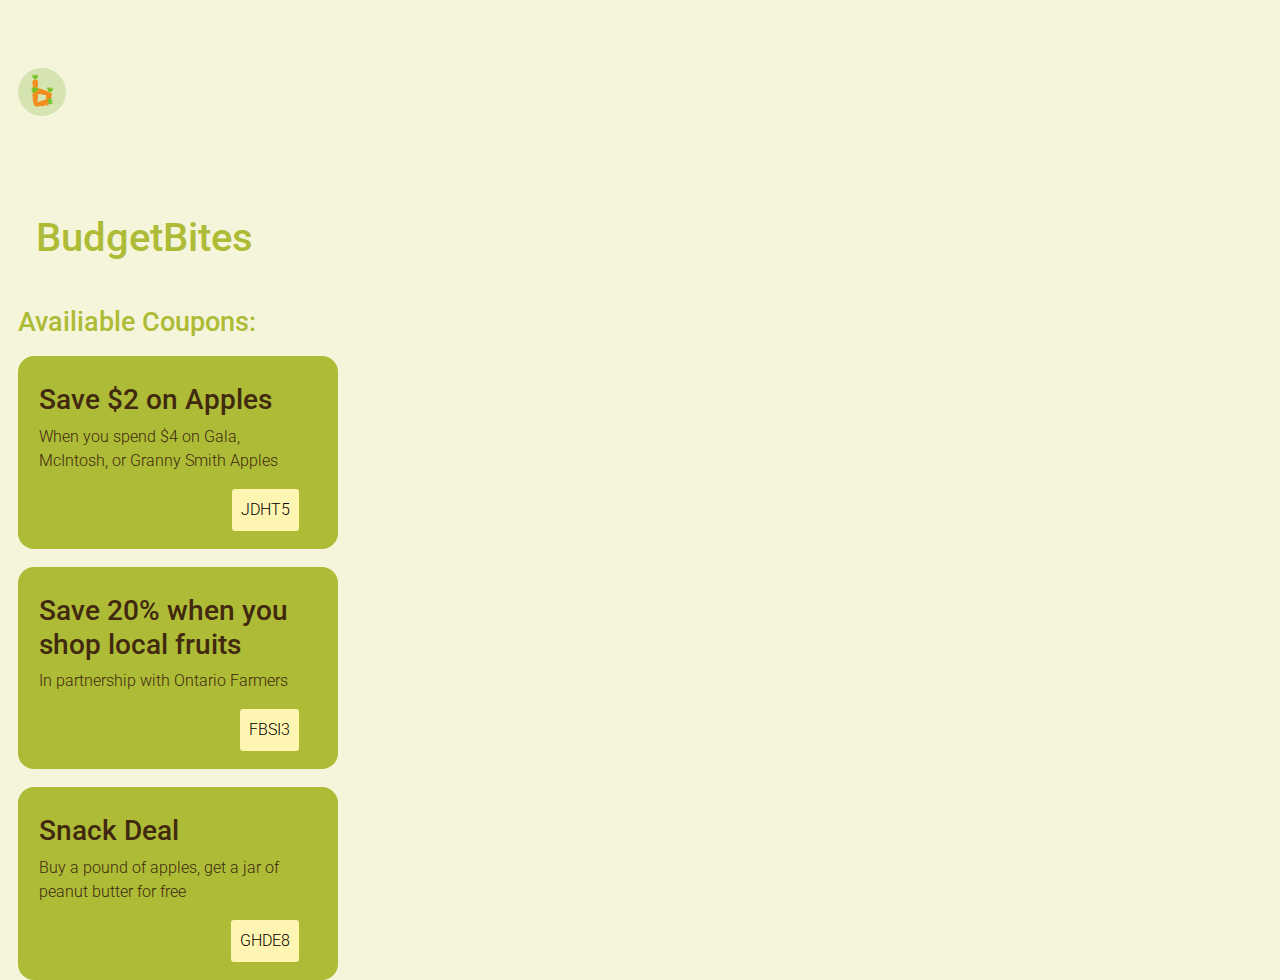
<file: BudgetBites/ChromeEXT/index.html>
<!DOCTYPE html>
<html lang="en">

<head>
    <meta charset="UTF-8">
    <meta http-equiv="X-UA-Compatible" content="IE=edge">
    <meta name="viewport" content="width=device-width, initial-scale=1.0">
    <title>BudgetBites</title>

    <link rel="stylesheet" href="style.css" />

    <link href="https://cdn.jsdelivr.net/npm/bootstrap@5.3.3/dist/css/bootstrap.min.css" rel="stylesheet" integrity="sha384-QWTKZyjpPEjISv5WaRU9OFeRpok6YctnYmDr5pNlyT2bRjXh0JMhjY6hW+ALEwIH" crossorigin="anonymous">

    <link rel="preconnect" href="https://fonts.googleapis.com">
    <link rel="preconnect" href="https://fonts.gstatic.com" crossorigin>
    <link href="https://fonts.googleapis.com/css2?family=Roboto:ital,wght@0,100;0,300;0,400;0,500;0,700;0,900;1,100;1,300;1,400;1,500;1,700;1,900&display=swap" rel="stylesheet">
    
</head>

<body>
    <header style="font-size: 10vh; color: #AEBB36; margin: 2vh;">
        <img style="display: inline-block;" src="images/logo - 48.png"><h1 style="display: inline-block; padding: 2vh;">BudgetBites</h1>
    </header>
        <h2 style="font-size: 3vh; color: #AEBB36; margin: 2vh;">Availiable Coupons:</h2>

        <style>
           .coupons{
            margin: 2vh;
           } 

           * {
            font-family: "Roboto", sans-serif;
            font-weight: 300;  
            }

            .coupon-title {
                padding-left: 1vh;
            }
             body{
                background-color: beige;
             }
        </style>

        <div class="container coupons">
            <div class="row row-cols-2">
              <div class="col-11 coupon-text">
                <h3 class="coupon-title">Save $2 on Apples</h3>
                <p class="coupon-title">When you spend $4 on Gala, McIntosh, or Granny Smith Apples</p>
                <button class="coupon-button">JDHT5</button>
                </div>
            </div>
        </div>

        <div class="container coupons">
            <div class="row row-cols-2">
              <div class="col-11 coupon-text">
                <h3 class="coupon-title">Save 20% when you shop local fruits</h3>
                <p class="coupon-title">In partnership with Ontario Farmers</p>
                <button class="coupon-button">FBSI3</button>
              </div>
            </div>
        </div>

        <div class="container coupons">
            <div class="row row-cols-2">
              <div class="col-11 coupon-text">
                <h3 class="coupon-title">Snack Deal</h3>
                <p class="coupon-title">Buy a pound of apples, get a jar of peanut butter for free</p>
                <button class="coupon-button">GHDE8</button>

              </div>
            </div>
        </div>

    <script src="https://cdn.jsdelivr.net/npm/bootstrap@5.3.3/dist/js/bootstrap.bundle.min.js" integrity="sha384-YvpcrYf0tY3lHB60NNkmXc5s9fDVZLESaAA55NDzOxhy9GkcIdslK1eN7N6jIeHz" crossorigin="anonymous"></script>
</body>
</html>
</file>
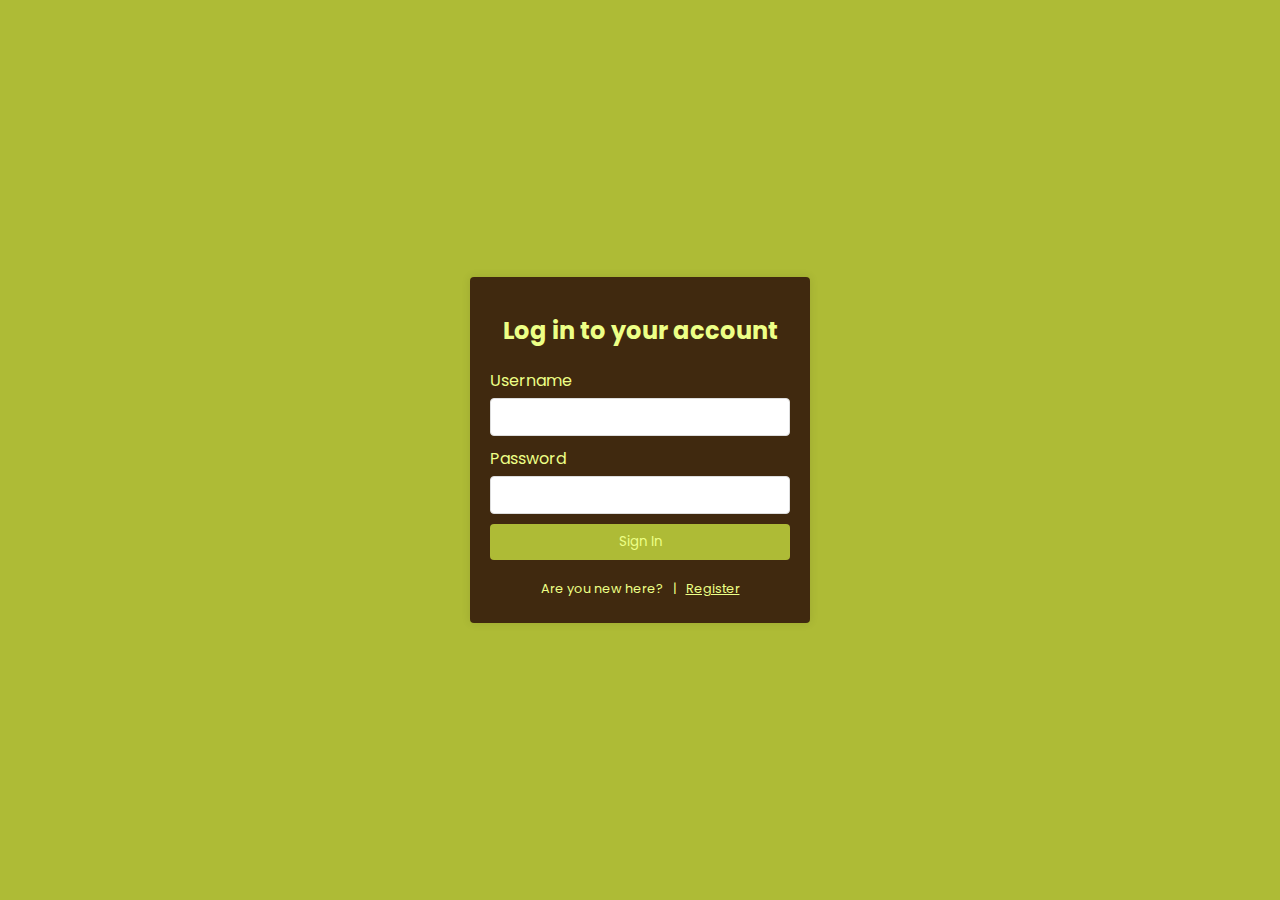
<file: BudgetBites/main.html>
<!DOCTYPE html>
<html lang="en">
<head>
    <meta charset="UTF-8">
    <meta name="viewport" content="width=device-width, initial-=1.0">
    <title>BudgetBites Login</title>
    <link rel="stylesheet" href="styles2.css">
    <link href="https://fonts.googleapis.com/css2?family=Poppins&display=swap" rel="stylesheet">
    <script>
        function validateLogin() {
            var username = document.getElementById('username').value;
            var password = document.getElementById('password').value;

            // Retrieve user data from localStorage
            var storedUsername = localStorage.getItem('username');
            var storedPassword = localStorage.getItem('password');

            // Check if the entered username and password match the stored data
            if (username === storedUsername && password === storedPassword) {
                alert('Login successful!');
                //Redirect to the login page after saving user info
                window.location.href = "stores.html";
            } else {
                alert('Incorrect username or password. Try again or sign up with us today!');
            }

        }



    </script>
</head>
<body>
    <div class="container">
        <h1 class="logo">Log in to your account</h1>
        <form class="login-form" onsubmit="validateLogin(); return false;">
            <label for="username">Username</label>
            <input type="text" id="username" name="username" required>

            <label for="password">Password</label>
            <input type="password" id="password" name="password" required>

            <button onclick = "validateLogin()" type="submit">Sign In</button>
        </form>
        <div class="links">
            <label for="newHere">Are you new here?</label>
            <span>|</span>
            <a href="signup.html">Register</a>
        </div>
    </div>
</body>
</html>
</file>
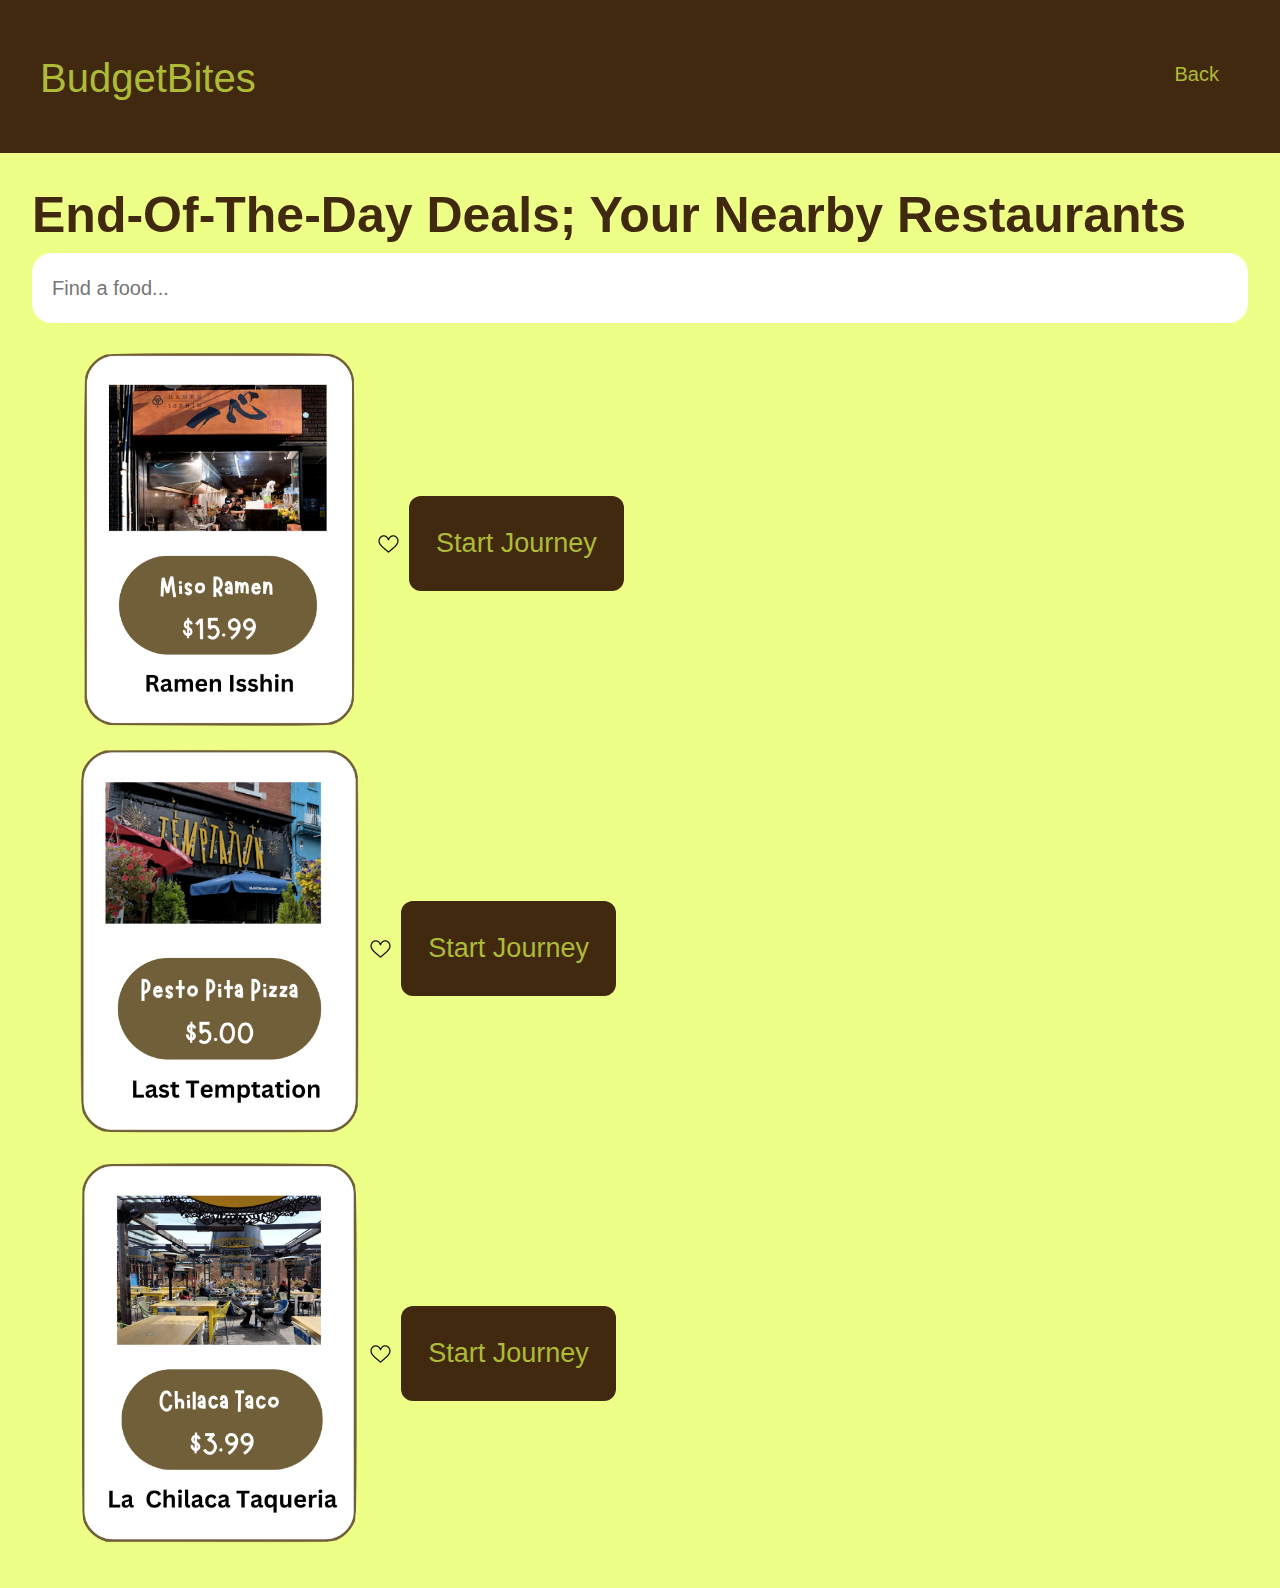
<file: BudgetBites/restaurantcoupons.html>
<!DOCTYPE html>
<html lang="en">
<head>
    <meta charset="utf-8">
    <meta name="viewport" content="width=device-width, initial-scale=1.0">    
    <meta name="author" content="BudgetBites">
    <meta name="description" content="">
    <meta name="keywords" content="">
    <link rel="stylesheet" href="https://unpkg.com/aos@2.3.1/dist/aos.css">
    <link rel="stylesheet" href="restaurant-coupons-style.css">
    <title>BudgetBites</title>

    <link href="https://cdn.jsdelivr.net/npm/bootstrap@5.3.3/dist/css/bootstrap.min.css" rel="stylesheet" integrity="sha384-QWTKZyjpPEjISv5WaRU9OFeRpok6YctnYmDr5pNlyT2bRjXh0JMhjY6hW+ALEwIH" crossorigin="anonymous">

</head>
<body>
  <header>
    <div class="banner">
        <h1 class="side-by-side">BudgetBites</h1>
        <div class="banner-right">
        <div class="side-by-side"><a href='stores.html'>Back</a></div>
        </div>
    </div>
  </header>
    <main>
        <section class="deals">
            <h2>End-Of-The-Day Deals; Your Nearby Restaurants</h2>
            <input type="search" id="search" placeholder="Find a food..." class="search-bar-large">

            <div class="container">
              <div class="row">

            <ul id="coupon-list">
              <li id="ramen" aria-label="Ramen" data-product="Ramen">
                  <div class="coupon-container col col-lg-4 col-md-4 col-sm-6 col-12">
                    <img src="coupons/misoRamen.png" alt="Ramen">
                    <div class="heart">
                        <input type="checkbox" id="heart1" class="heart-checkbox">
                        <label for="heart1"><img src="heart.png" class="heart-icon"></label>
                    </div>
                    <a class="start-journey-btn" href = "https://www.google.com/maps/dir/Bahen+Centre+for+Information+Technology,+Bahen+Centre+for+Information+Technology,+Saint+George+Street,+Toronto,+ON/421+College+St,+Toronto,+ON+M5T+1T1/@43.6581461,-79.4067691,16z/data=!3m2!4b1!5s0x882b34ebdeef427f:0x970f6de1aafd83c6!4m14!4m13!1m5!1m1!1s0x882b34c75165c957:0x6459384147b4b67b!2m2!1d-79.397298!2d43.6598045!1m5!1m1!1s0x882b34ebddf6c437:0xa815f766d0687565!2m2!1d-79.4069846!2d43.6564552!3e2?entry=ttu">Start Journey</a>
                  </div>
              </li>
              <li id="pizza" aria-label="Pizza" data-product="Pizza">
                  <div class="coupon-container col col-lg-4 col-md-4 col-sm-6 col-12">
                    <img src="coupons/pestoPitaPizza.png" alt="Pizza">
                    <div class="heart">
                        <input type="checkbox" id="heart2" class="heart-checkbox">
                        <label for="heart2"><img src="heart.png" class="heart-icon"></label>
                    </div>
                    <a class="start-journey-btn" href = "https://www.google.com/maps/dir/Bahen+Centre+for+Information+Technology,+Bahen+Centre+for+Information+Technology,+Saint+George+Street,+Toronto,+ON/12+Kensington+Ave,+Toronto,+ON+M5T+2K1/@43.6565065,-79.4038643,16z/data=!3m1!4b1!4m14!4m13!1m5!1m1!1s0x882b34c75165c957:0x6459384147b4b67b!2m2!1d-79.397298!2d43.6598045!1m5!1m1!1s0x882b34c2ff770b09:0x7ce77ede7ef5af2f!2m2!1d-79.4002771!2d43.6531593!3e2?entry=ttu">Start Journey</a>
                  </div>
              </li>
              <li id="taco" aria-label="Taco" data-product="Taco">
                  <div class="coupon-container col col-lg-4 col-md-4 col-sm-6 col-12">
                    <img src="coupons/chilacaTaco.png" alt="Taco">
                    <div class="heart">
                        <input type="checkbox" id="heart3" class="heart-checkbox">
                        <label for="heart3"><img src="heart.png" class="heart-icon"></label>
                    </div>
                    <a class="start-journey-btn" href="https://www.google.com/maps/dir/Bahen+Centre+for+Information+Technology,+Bahen+Centre+for+Information+Technology,+Saint+George+Street,+Toronto,+ON/214+Augusta+Ave,+Toronto,+ON+M5T+2L6/@43.6572518,-79.4023448,17z/data=!3m1!4b1!4m14!4m13!1m5!1m1!1s0x882b34c75165c957:0x6459384147b4b67b!2m2!1d-79.397298!2d43.6598045!1m5!1m1!1s0x882b34c273455555:0x244f0143d112d18a!2m2!1d-79.4023373!2d43.6546767!3e2?entry=ttu">Start Journey</a>
                  </div>
              </li>
            </ul>
            </div>
          </div>
          </section>
    </main>
    <script src="searchbar2.js"></script>
    <script src="https://cdn.jsdelivr.net/npm/bootstrap@5.3.3/dist/js/bootstrap.bundle.min.js" integrity="sha384-YvpcrYf0tY3lHB60NNkmXc5s9fDVZLESaAA55NDzOxhy9GkcIdslK1eN7N6jIeHz" crossorigin="anonymous"></script>

</body>
</html>
</file>
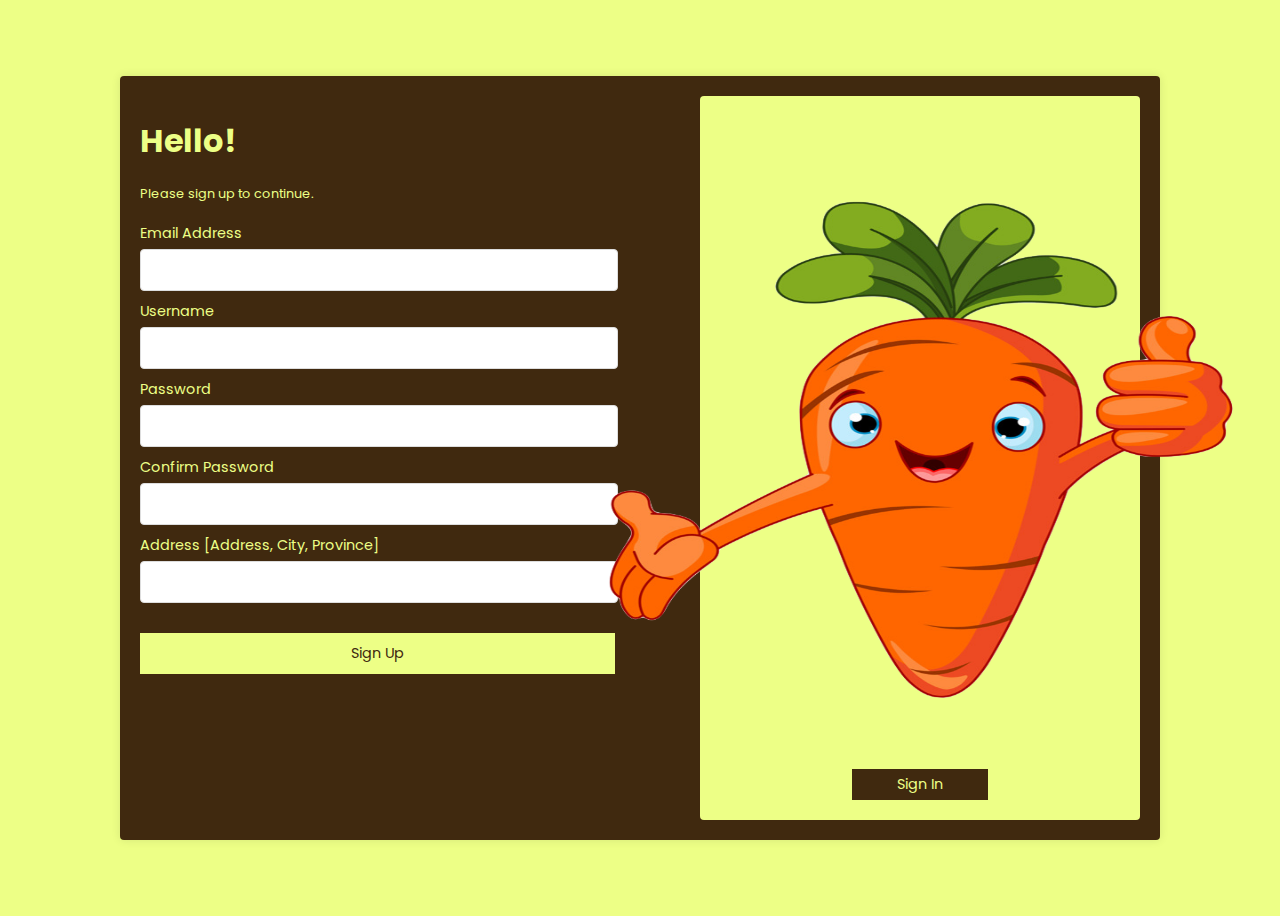
<file: BudgetBites/signup.html>
<!DOCTYPE html>
<html>
  <head>
    <meta charset="UTF-8" />
    <title>Sign Up</title>
    <link rel="stylesheet" href="styles.css" />
    <link href="https://fonts.googleapis.com/css2?family=Poppins&display=swap" rel="stylesheet">
    <script>
      // Function to save user information in Local Storage
      function saveUserInfo() {
        var email = document.getElementById('email').value;
        var username = document.getElementById('username').value;
        var password = document.getElementById('pwd').value; // Retrieve password field
        var address = document.getElementById('address').value;

        localStorage.setItem('email', email);
        localStorage.setItem('username', username);
        localStorage.setItem('password', password); 
        localStorage.setItem('address', address);

      //Redirect to the login page after saving user info
      window.location.href = "main.html";
      }

      // Function to load user information from Local Storage and prefill the form fields
      function loadUserInfo() {
        var email = localStorage.getItem('email');
        var username = localStorage.getItem('username');
        var address = localStorage.getItem('address');
        var password = localStorage.getItem('password');


        if (email) document.getElementById('email').value = email;
        if (username) document.getElementById('username').value = username;
        if (address) document.getElementById('address').value = address;
        if (password) document.getElementById('pwd').value = password;

      //Redirect to the login page
      // window.location.href = "login.html";

      }

      // Call loadUserInfo when the page loads
      window.onload = function() {
        loadUserInfo();
      };
    </script>
  </head>
  <body>
    <div class="container">
      <div class="left-side">
        <h1>Hello!</h1>
        <p>Please sign up to continue.</p>
        <form action="#" method="post" onsubmit="saveUserInfo()">
          <div class="form-container">
            <label for="lname">Email Address</label>
            <input type="email" id="email" name="email" required />
            <label for="username">Username</label>
            <input type="text" id="username" name="username" required />
            <label for="pwd">Password</label>
            <input type="password" id="pwd" name="pwd" required />
            <label for="cpwd">Confirm Password</label>
            <input type="password" id="cpwd" name="cpwd" required />
            <label for="address">Address [Address, City, Province] </label>
            <input type="text" id="address" name="address" required />
            <button onclick = "saveUserInfo()" type="button">Sign Up</button>
      </div>
          
        </form>
      </div>
      <div class="right-side">
        <div class="darkPanel">
        </div>
        <h2 id="CommunityText">Welcome to BudgetBites!</h2>
            <img src ="carrot.png" 
              width = 800
              height = 500 />
    
            <div class="sign-in" style="color:black;">
               <span><div>
                    <p id="HaveAccount">Already have an account?</p>
                </div></span>
                <button onclick = "saveUserInfo()" type="submit">Sign In</button>
              </div>
           </div>
        </div>
      </body>
      </html>
</file>
<file: BudgetBites/ChromeEXT/style.css>
* {
    font-family: "Roboto", sans-serif;
    font-weight: 300;
    
    
}

html
{
    width: 320px;  /* max: 800px */
    height: 370px; /* max: 600px */
    
}

header{
    font-size: 10vh;
    color: #AEBB36;
    margin: 2vh;
}

/* css for coupons */
.coupons{
    background-color: #AEBB36;
    border-radius: 16px;
    width: 80vw;
    margin-right: 4vh;
    margin-top: 2vh;
    border: none;
    color: #40290F;
}

.coupon-text {
    padding-top: 3vh;
}

.coupon-button {
    float: right;
    border-radius: 3px;
    padding: 1vh;
    border: none;
    background-color: #FFF5B2;
    margin-bottom: 2vh;
}

/* css for flip over card */
</file>
<file: BudgetBites/styles2.css>
* {
    font-family: Poppins;
}

body {
    background-color:#AEBB36;
    display: flex;
    align-items: center;
    justify-content: center;
    height: 100vh;
    margin: 0;
    padding: 0;
}

.container {
    width: 300px;
    margin: 50px auto;
    padding: 20px;
    background-color:#40290F;
    border-radius: 4px;
    box-shadow: 0px 0px 10px rgba(0, 0, 0, 0.1);
  }

.logo {
    text-align: center;
    font-size: 1.5em;
    margin-bottom: 20px;
}

.login-form {
    margin-bottom: 20px;
}

h1{
    color: #EDFF86;
}

label {
    color: #EDFF86;
    display: block;
    margin-bottom: 5px;
}

input[type="text"],
input[type="password"] {
    width: 100%;
    padding: 8px;
    border: 1px solid #ddd;
    border-radius: 4px;
    box-sizing: border-box;
    margin-bottom: 10px;
}

button[type="submit"] {
    width: 100%;
    padding: 8px;
    background-color: #AEBB36;
    color: #EDFF86;
    border: none;
    border-radius: 4px;
    cursor: pointer;
}

.links {
    color: #EDFF86;
    display: flex;
    gap: 10px;
    font-size: 0.8em;
    justify-content: center; 
    align-items: flex-start; 
    width: 80%; 
    margin: auto; 
    text-align: center; 
}

.links a {
    color: #EDFF86;
}
</file>
<file: BudgetBites/restaurant-coupons-style.css>
* {
    margin: 0;
    padding: 0;
    box-sizing: border-box;
    font-family: 'Roboto', sans-serif;
}

html, body,
main {
    font-family: 'Roboto', sans-serif;
    color: #000;
    background-color: #EDFF86;
    text-rendering: optimizeLegibility;
    overflow-x: hidden;
}


/*header formatting CONSTANT*/
header{
    color: #AEBB36;
}

.banner{
    background-color: #40290F;
    width: 100%;
    height: 17vh;
    padding-left: 40px;
    padding-top:6vh;
    font-family: 'Roboto', sans-serif;
    font-size: 25px;

}

.banner-right {
    float: right;
    margin:auto;
    color: #AEBB36;
    margin-right: 4vh;
    font-family: 'Roboto', sans-serif;

}


.banner-right a {
    color: #AEBB36;
    text-decoration: none;
}


header {
    color: #AEBB36;
}

/************************/

.stores {
    background-color: #EDFF86;
}

.side-by-side {
    display: inline-block;
}
a{
    border: none;
    color: #EDFF86;
    padding: 15px;
    text-align: center;
    text-decoration: none;
    font-size: 20px;
    margin: 4px 10px;
    border-radius: 12px;
    margin-left: 225px;
}

a[class=start-journey-btn] {
    color: #AEBB36;
    background-color: #40290F;
    text-decoration: none;
    font-family: 'Roboto', sans-serif;
    padding: 3vh;
    text-align: center;
    font-size: 3vh;
    margin: 1vh;
    width: auto; /* Change width to auto */
    height: auto;
    display: inline-block; 
    white-space: nowrap; 
}


.deals {
    padding: 2em;
}

.deals h2 {
    color: #40290F;
    margin-top: 0;
    font-size: 50px;
    font-weight: bold;
}

.deals ul {
    list-style: none;
    margin: 0;
    padding: 0;
    display: flex;
    flex-wrap: wrap;
}

.deals li {
    margin: 0px;
}

.coupon-container {
    display: flex;
    align-items: center;
}

.coupon-container img {
    width: 45vh;
    height: 45vh;
    object-fit: cover;
    border-radius: 5px;
    cursor: pointer;
}

.heart .heart-icon {
    width: 23px;
    height: 20px;
}

.heart .heart-checkbox {
    display: none;
}

.heart .heart-checkbox:checked + label {
    background-color: red;
}

.heart label {
    display: inline-block;
    width: 100%;
}

.search-bar-large {
    margin-bottom: 2vh;
    padding: 20px;
    border: none;
    border-radius: 20px;
    width: 100%;
    font-size: 20px;
    font-family: 'Roboto', sans-serif;
    height: 70px;
  }

.search-bar-large:focus {
  outline: none;
  box-shadow: 0 0 10px #ccc;
}

.coupon-list li {
    display: none;
}

.coupon-list li[aria-label*="Avocado"],
.coupon-list li[aria-label*="Cheese"],
.coupon-list li[aria-label*="Rice"],
.coupon-list li[aria-label*="SoySauce"],
.coupon-list li[aria-label*="Strawberry"],
.coupon-list li[aria-label*="Tomato"],
.coupon-list li[aria-label*="Bellpepper"],
.coupon-list li[aria-label*="Egg"],
.coupon-list li[aria-label*="Broccoli"],
.coupon-list li[aria-label*="Kiwi"],
.coupon-list li[aria-label*="Milk"],
.coupon-list li[aria-label*="Yogurt"] {
    display: inline-block;
}

/* small phones: 0 - 480px */
@media only screen and (max-width: 480px) {
    .deals h2{
        font-size: 37px;
        margin-bottom: 2vh;
    }
    .coupon-container img {
        width: 37vh;
        height: 37vh;
        object-fit: cover;
        border-radius: 5px;
        cursor: pointer;
    }
    a {
        margin: auto;
    }
}
</file>
<file: BudgetBites/styles.css>
* {
    font-family: Poppins;
}

body {
    background-color: #EDFF86;
    display: flex;
    align-items: center;
    justify-content: center;
    height: 100vh;
  }
  
  .container {
    display: flex;
    justify-content: space-between;
    width: 1000px;
    margin: 0 auto;
    padding: 20px;
    background-color: #40290F;
    border-radius: 4px;
    box-shadow: 0px 0px 10px rgba(0, 0, 0, 0.1);
  }
  
  .left-side {
    width: 50%;
  }
  
  .right-side {
    width: 40%;
    background-color: #EDFF86;
    padding: 20px;
    border-radius: 4px;
    text-align: center;
    display: flex;
    flex-direction: column;
    align-items: center;
    justify-content: center;
  }
  
  .right-side img {
    width: 800;
    height: 500;
    margin-bottom: 10px;
  }

  
  .right-side p {
    font-size: 0.8rem;
    color: #EDFF86;
    margin-top: 10px;
  }
  
  .right-side a {
    color: #EDFF86;
    text-decoration: none;
    font-size: 0.8rem;
  }
  
  .right-side a:hover {
    text-decoration: underline;
  }
  
  h1 {
    font-size: 2rem;
    margin-bottom: 10px;
    color: #EDFF86;
  }
  
  p {
    font-size: 0.8rem;
    color: #EDFF86;
    margin-top: 20px;
  }
  
  form {
    margin-top: 20px;
  }
  
  label {
    display: block;
    font-size: 0.9rem;
    margin-bottom: 5px;
    color: #EDFF86;
  }

  .form-container {
    display: flex;
    flex-direction: column;
    flex-grow: 1; /* Fill remaining space in container */
}

input[type="text"],
input[type="email"],
input[type="password"],
input[type="address"] {
    flex-grow: 1; /* Fill available space equally */
    padding: 10px;
    border: 1px solid #ddd;
    border-radius: 4px;
    box-sizing: border-box;
    margin-bottom: 10px;
    width: calc(100% - 22px); /* Adjusting for padding and border */
}
  
  button[type="button"] {
    width: 95%;
    padding: 10px;
    background-color: #EDFF86;
    color: #40290F;
    cursor: pointer;
    font-size: 0.9rem;
    text-align: center;
    border: none;
    margin-top: 20px;

  }

  .radio-container {
    display: flex;
  }
  
  .radio-container input[type="radio"],
  .radio-container label {
    margin-right: 10px;
    margin-top: 5px;
    margin-bottom: 20px
  }

  button[type="submit"] {
    width: 80%;
    padding: 5px;
    background-color:#40290F;
    color: #EDFF86;
    cursor: pointer;
    font-size: 0.9rem;
    text-align: center;
    border: none;

  }
  
  
  a {
    color: #EDFF86;
    text-decoration: none;
    font-size: 0.8rem;
  }
  
  a:hover {
    text-decoration: underline;
  }

/* ... */

.btn {
    display: inline-block;
    padding: 6px 12px;
    margin-bottom: 0;
    font-size: 14px;
    font-weight: normal;
    line-height: 1.42857143;
    text-align: center;
    white-space: nowrap;
    vertical-align: middle;
    -ms-touch-action: manipulation;
    touch-action: manipulation;
    cursor: pointer;
    -webkit-user-select: none;
    -moz-user-select: none;
    -ms-user-select: none;
    user-select: none;
    background-image: none;
    background-color: #EDFF86;
    border: none;
   }
   
   .btn:hover,
   .btn:focus,
   .btn:active,
   .btn.active {
    color: #EDFF86;
    background-color: #EDFF86;
    outline: 0;
   }
   
   .btn:active,
   .btn.active {
    background-image: none;
    outline: 0;
   }
   
   .btn.disabled,
   .btn[disabled],
   fieldset[disabled] .btn {
    cursor: not-allowed;
    filter: alpha(opacity=65);
    -webkit-box-shadow: none;
    box-shadow: none;
    opacity: 0.65;
   }

   #CommunityText {
    color: #EDFF86;
    margin-top: 30px;


   }

   #HaveAccount {
    color: #EDFF86;
    margin-bottom:30px;
   }

  
   
   /* ... */
</file>
